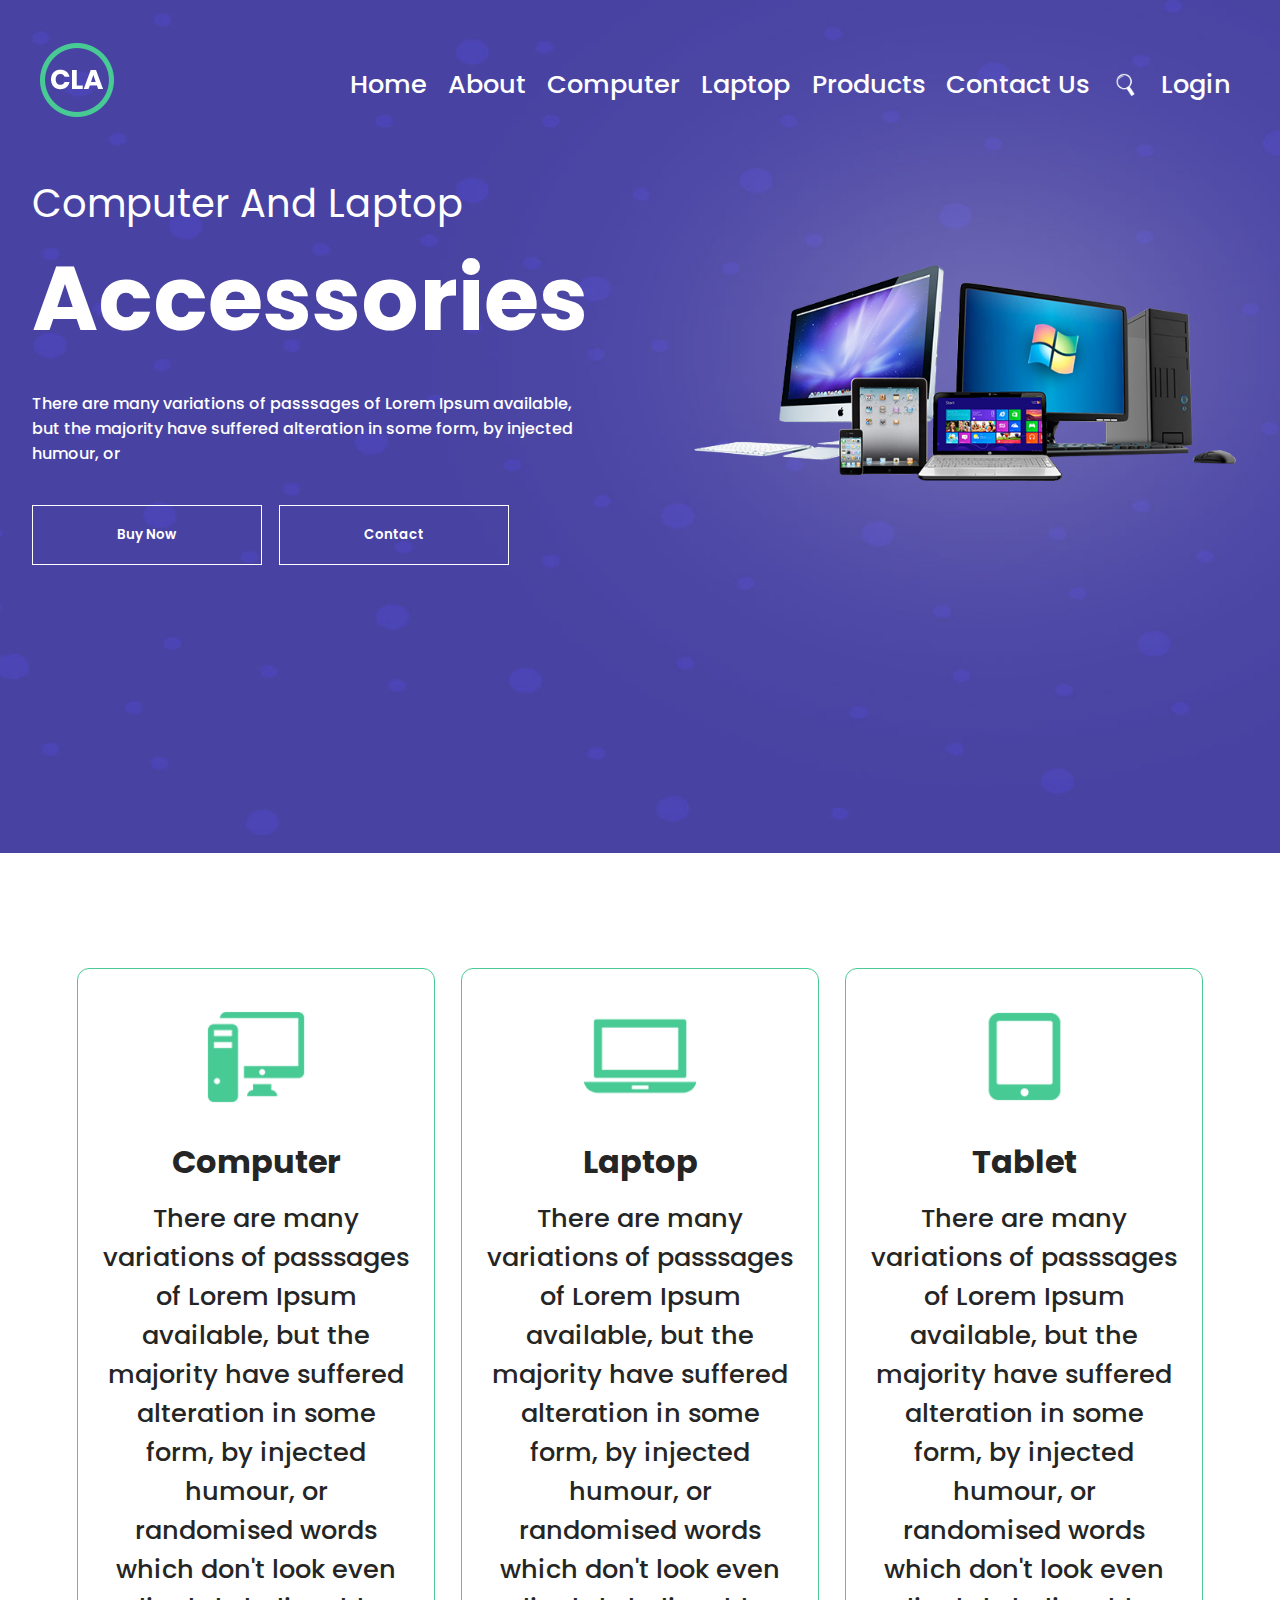
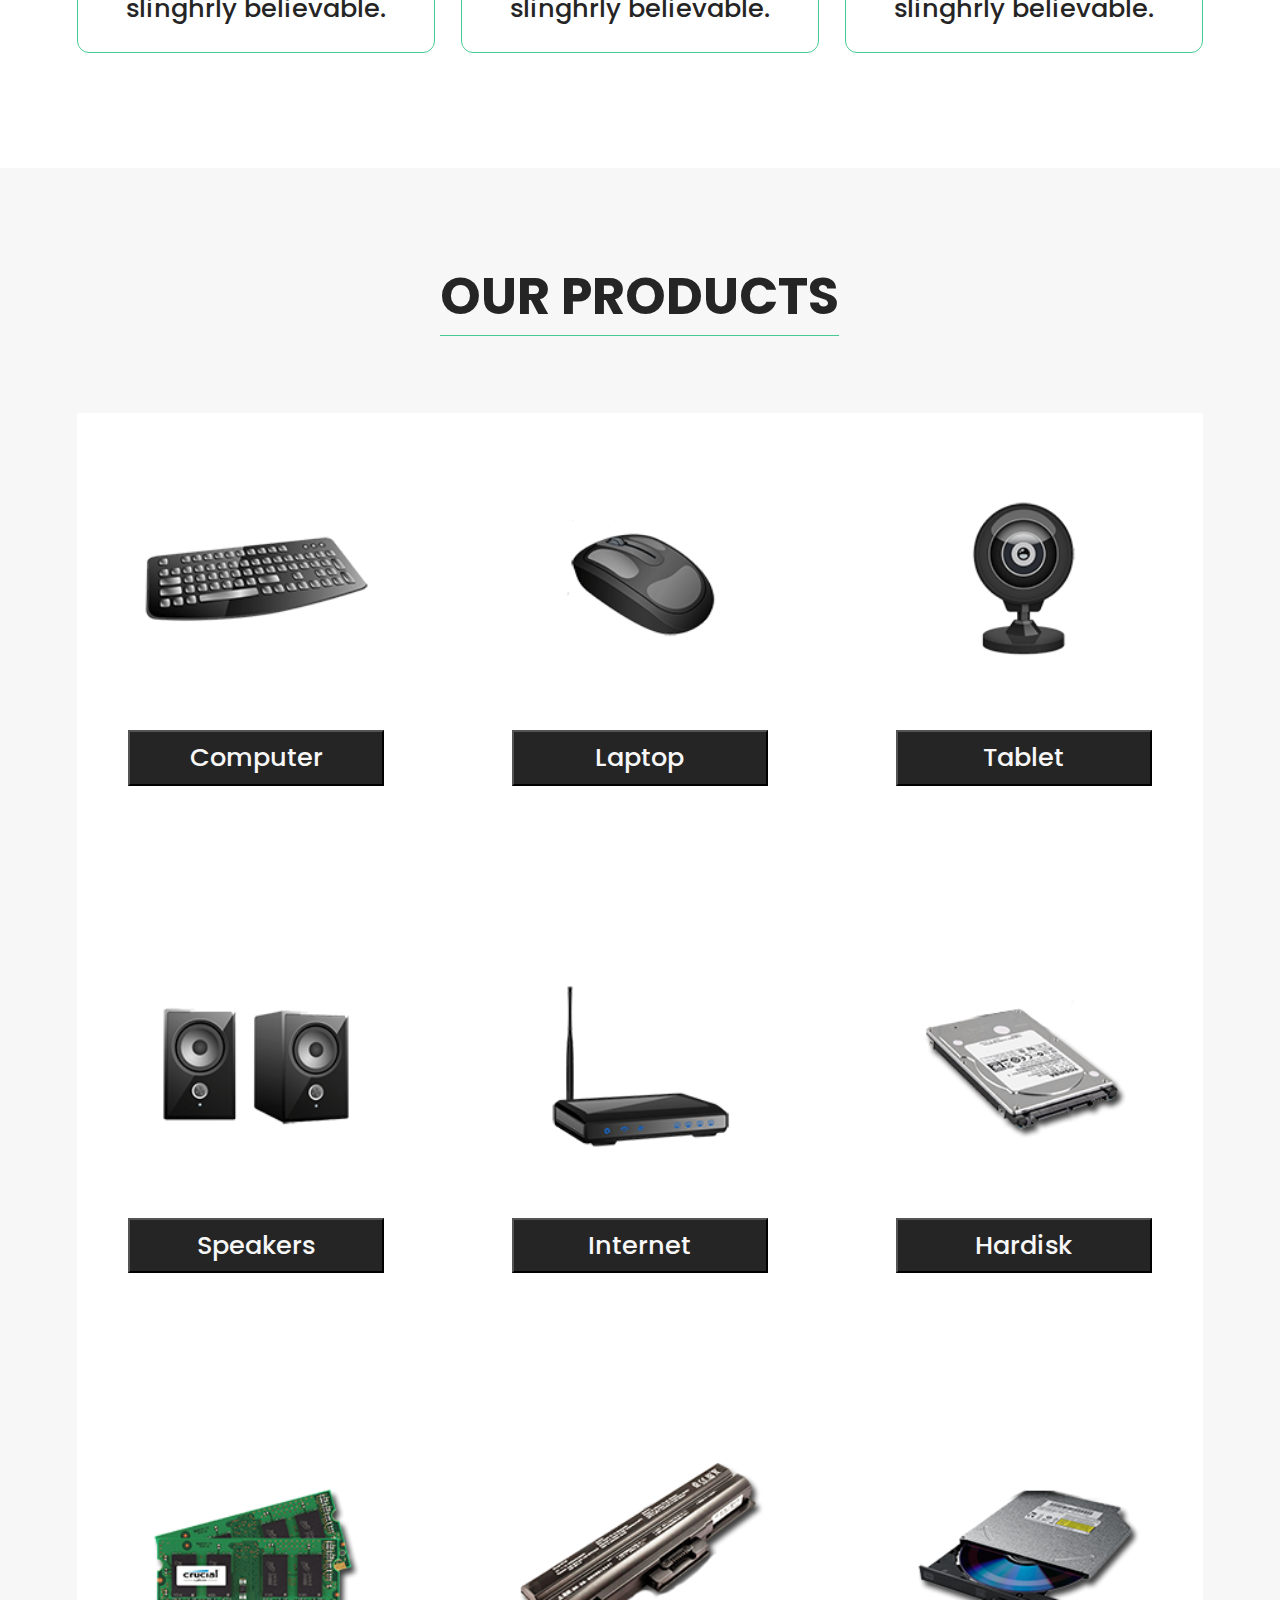
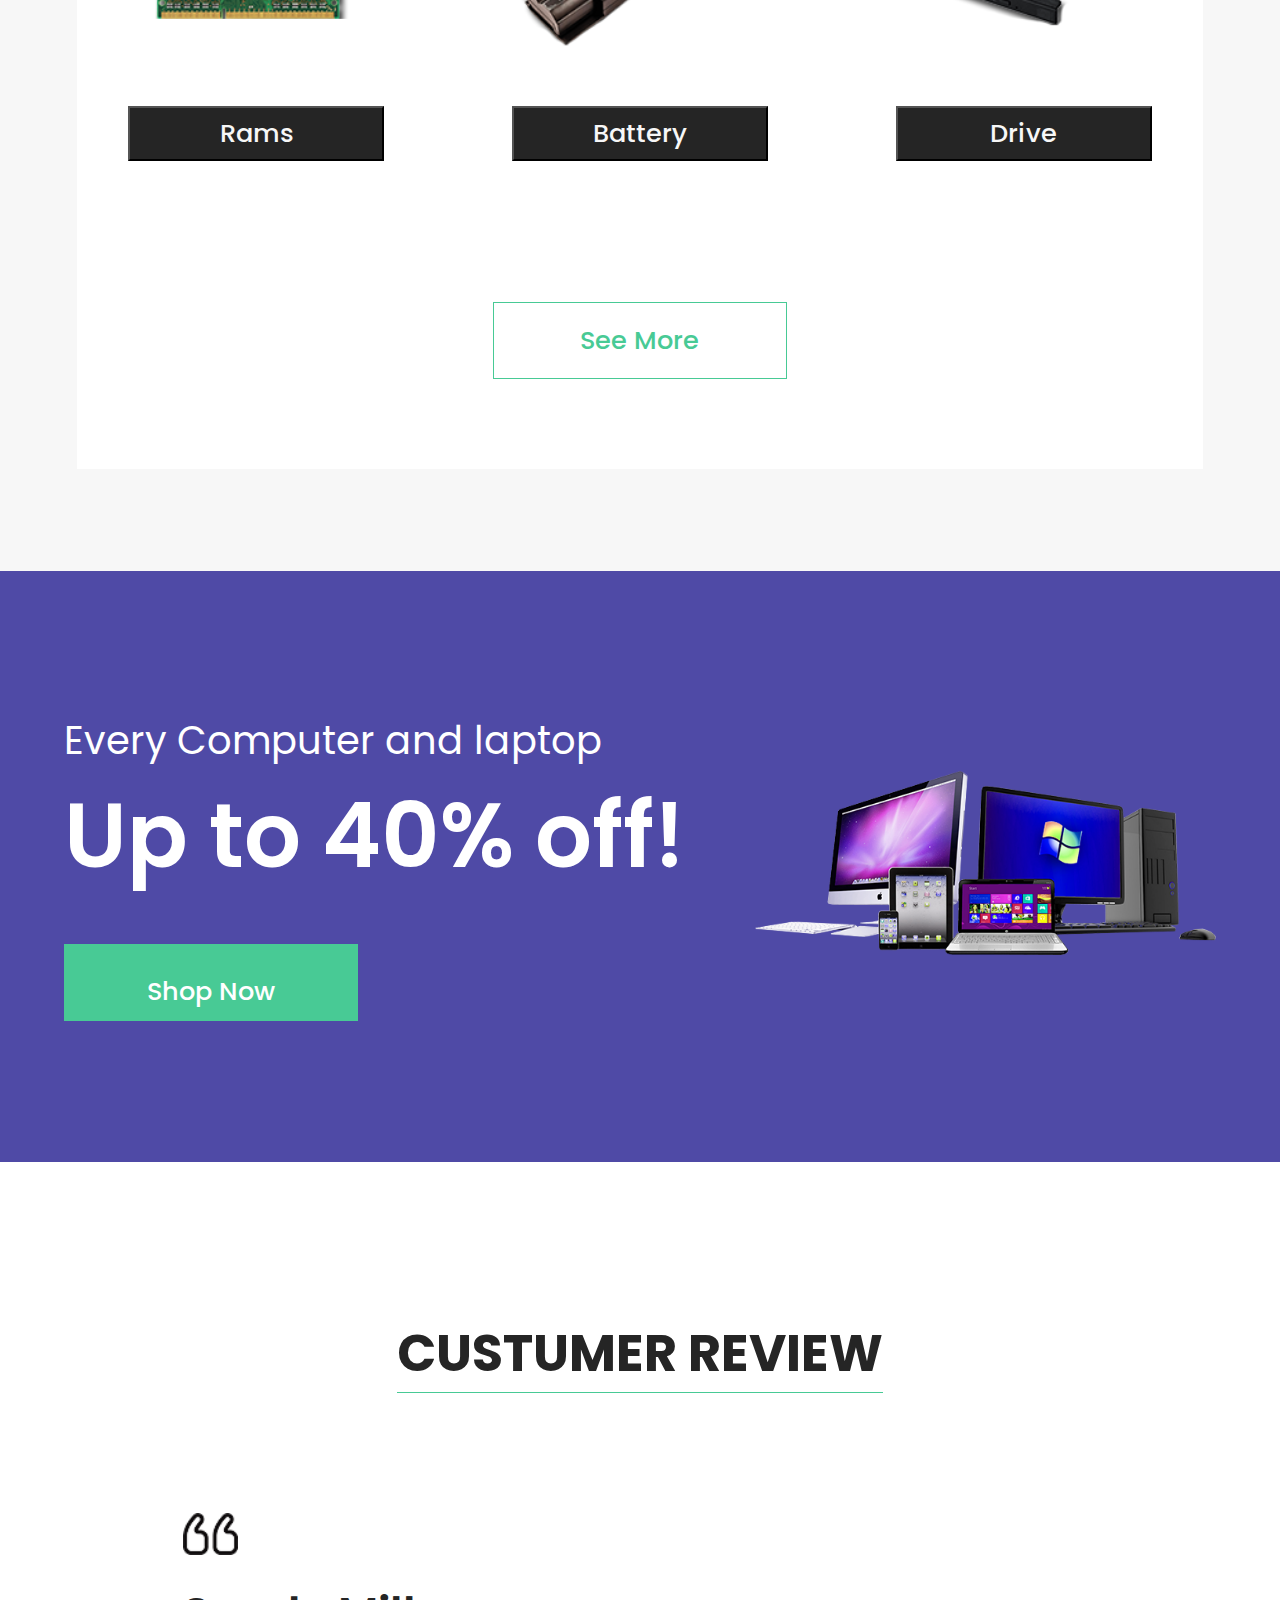
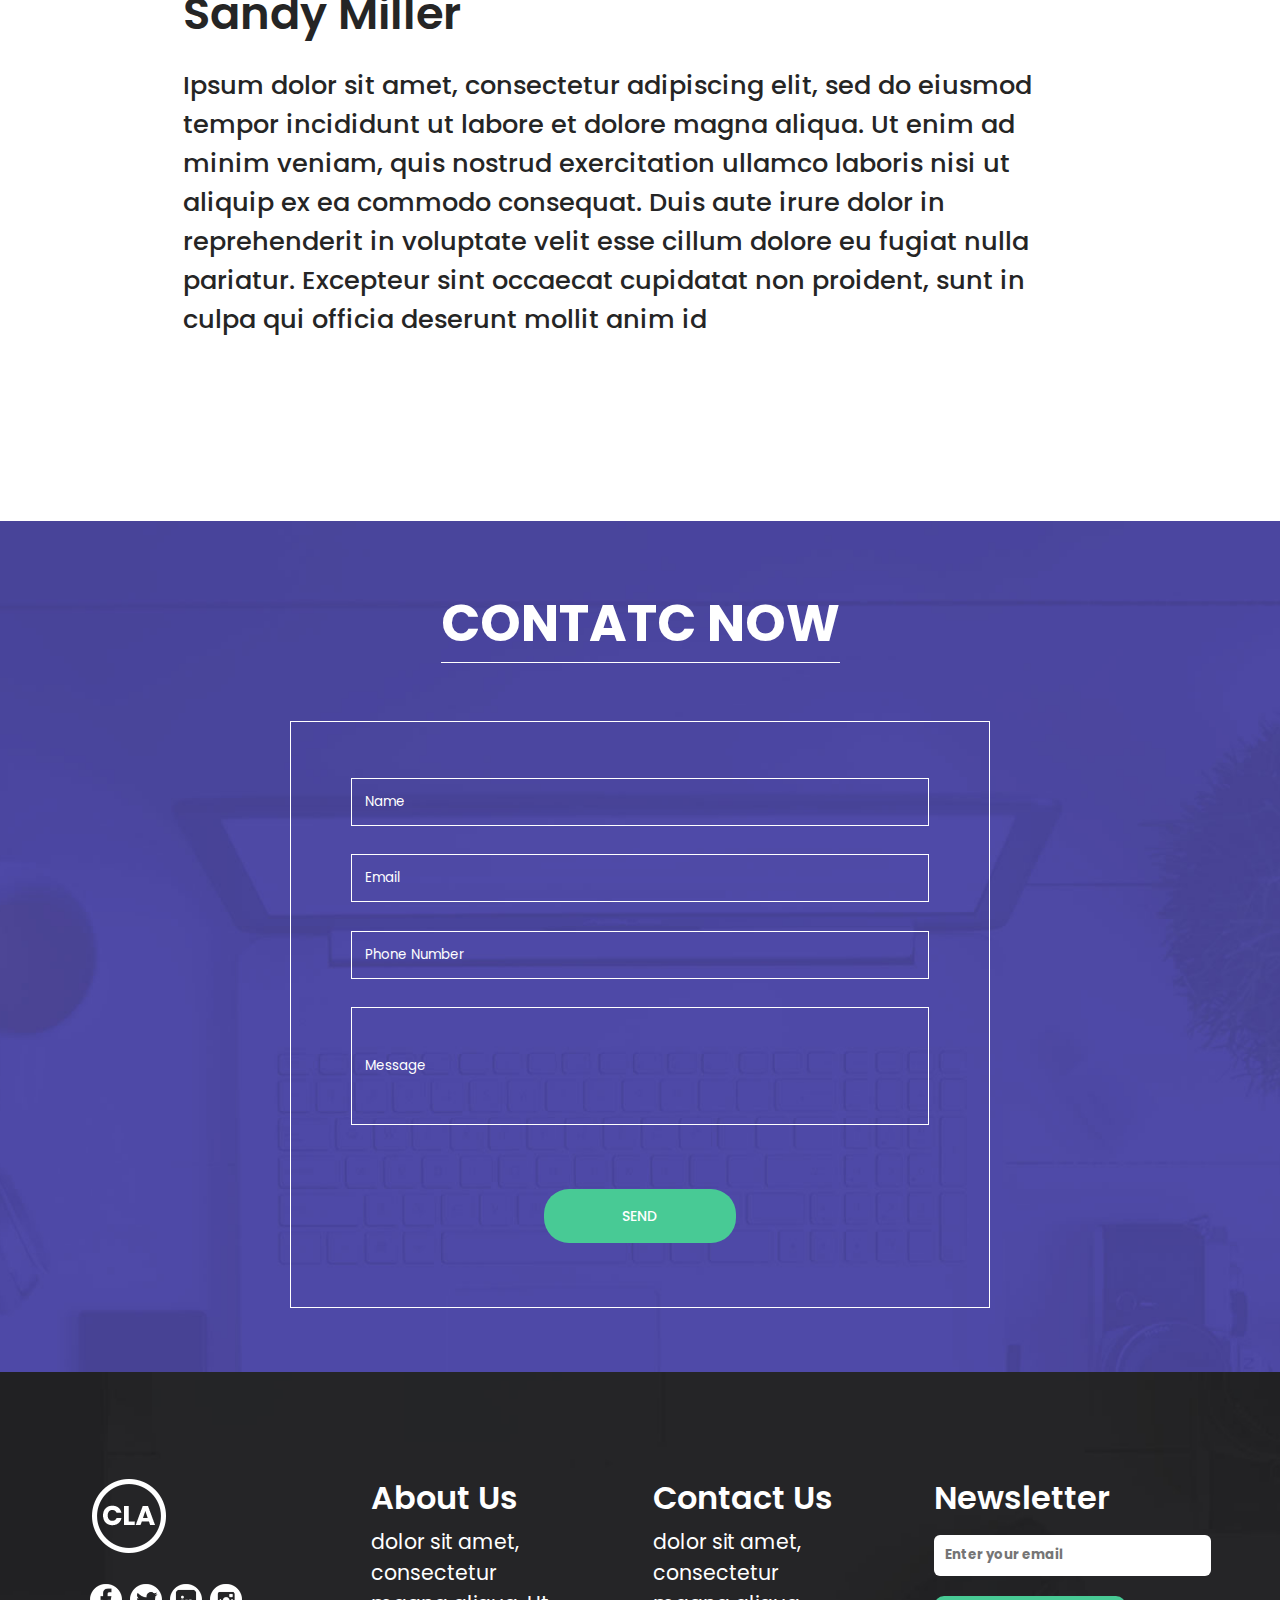
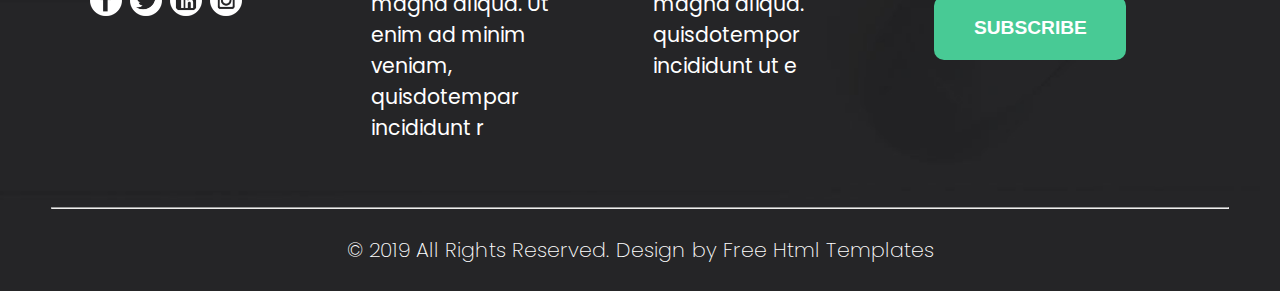
<file: index.html>
<!DOCTYPE html>
<html lang="pt-br">

<head>
    <meta charset="UTF-8">
    <meta name="viewport" content="width=device-width, initial-scale=1.0">
    <link rel="stylesheet" href="assets/css/landing-page-cla.css">
    <title>Cla | Electronics Store</title>
</head>

<body>
    <header class="cabecalho">

        <nav class="menu">
            <div class="img-logo">
                <a id="home" href="#home"><img src="assets/css/imgs/logo.png" alt="logo-cla"></a>
            </div>

            <div class="lista">
                <ul>
                    <li><a href="#home">Home</a></li>
                </ul>
                <ul>
                    <li><a href="#about">About</a></li>
                </ul>
                <ul>
                    <li><a href="#computer">Computer</a></li>
                </ul>
                <ul>
                    <li><a href="#laptop">Laptop</a></li>
                </ul>
                <ul>
                    <li><a href="#products">Products</a></li>
                </ul>
                <ul>
                    <li><a href="#contato">Contact Us</a></li>
                </ul>
                <ul>
                    <li><a href=""><img src="assets/css/imgs/lupa.png" width="30px" alt="lupa pesquisa"></a></li>
                </ul>
                <ul>
                    <li><a href="">Login</a></li>
                </ul>
            </div>
            <div class="imagemMenu">
                <a href=""><img src="assets/css/imgs/menu_icon.png" alt="menu-icon"></img></a>
            </div>
        </nav>

        <div class="contInformacoes">

            <div class="informacoes">

                <h3>Computer And Laptop</h3>
                <h1>Accessories</h1>
                <p>There are many variations of passsages of Lorem Ipsum available, but the majority have suffered
                    alteration in some form, by injected humour, or</p>
                <button type="submit"><a href="#products">Buy Now</a></button>
                <button type="submit"><a href="#contato">Contact</a></button>
            </div>

            <div class="imagemPct">
                <img src="assets/css/imgs/pct.png" alt="imagem pct">
            </div>
        </div>
    </header>

    <section class="corpo">
        <div class="containerCards">

            <div class="cardComputer">
                <img id="computer" src="assets/css/imgs/thr.png" alt="thr-computador">
                <h3>Computer</h3>
                <p>There are many variations of passsages of Lorem Ipsum available, but the majority have suffered
                    alteration in some form, by injected humour, or randomised words which don't look even slinghrly
                    believable.</p>

            </div>
            <div class="cardLaptop">
                <img id="laptop" src="assets/css/imgs/thr1.png" alt="thr-computador">
                <h3>Laptop</h3>
                <p>There are many variations of passsages of Lorem Ipsum available, but the majority have suffered
                    alteration in some form, by injected humour, or randomised words which don't look even slinghrly
                    believable.</p>

            </div>
            <div class="cardTablet">
                <img src="assets/css/imgs/thr2.png" alt="thr-computador">
                <h3>Tablet</h3>
                <p>There are many variations of passsages of Lorem Ipsum available, but the majority have suffered
                    alteration in some form, by injected humour, or randomised words which don't look even slinghrly
                    believable.</p>
            </div>
        </div>

        <div class="containerProducts">
            <h1 id="products">OUR PRODUCTS</h1>

            <div class="products">

                <div class="coluna1">
                    <div class="foto foto1">
                        <img src="assets/css/imgs/product1.png" alt="product1">
                        <button type="submit">Computer</button>
                    </div>

                    <div class="foto foto2">
                        <img src="assets/css/imgs/product2.png" alt="product2">
                        <button type="submit">Laptop</button>
                    </div>

                    <div class="foto foto3">
                        <img src="assets/css/imgs/product3.png" alt="product3">
                        <button type="submit">Tablet</button>
                    </div>
                </div>

                <div class="coluna2">
                    <div class="foto foto4">
                        <img src="assets/css/imgs/product4.png" alt="product4">
                        <button type="submit">Speakers</button>
                    </div>

                    <div class="foto foto5">
                        <img src="assets/css/imgs/product5.png" alt="product5">
                        <button type="submit">Internet</button>
                    </div>

                    <div class="foto foto6">
                        <img src="assets/css/imgs/product6.png" alt="product6">
                        <button type="submit">Hardisk</button>
                    </div>
                </div>

                <div class="coluna3">
                    <div class="foto foto7">
                        <img src="assets/css/imgs/product7.png" alt="product7">
                        <button type="submit">Rams</button>
                    </div>

                    <div class="foto foto8">
                        <img src="assets/css/imgs/product8.png" alt="product8">
                        <button type="submit">Battery</button>
                    </div>

                    <div class="foto foto9">
                        <img src="assets/css/imgs/product9.png" alt="product9">
                        <button type="submit">Drive</button>
                    </div>
                </div>

                <div class="btnSeeMore">
                    <button type="submit">See More</button>
                </div>
            </div>

        </div>

        <div class="divPromocao">
            <div class="txtPromo">
                <h3>Every Computer and laptop</h3>
                <h1>Up to 40% off!</h1>
                <button type="submit">Shop Now</button>
            </div>

            <div class="imgPromo">
                <img src="assets/css/imgs/pc.png" alt="pc">
            </div>
        </div>

        <div class="divCustumer">
            <h1>CUSTUMER REVIEW</h1>

            <div class="userReview">
                <img src="assets/css/imgs/cos.png" alt="aspa">
                <h2>Sandy Miller</h2>
                <p>Ipsum dolor sit amet, consectetur adipiscing elit, sed do eiusmod tempor incididunt ut labore et
                    dolore magna aliqua. Ut enim ad minim veniam, quis nostrud exercitation ullamco laboris nisi ut
                    aliquip ex ea commodo consequat. Duis aute irure dolor in reprehenderit in voluptate velit esse
                    cillum dolore eu fugiat nulla pariatur. Excepteur sint occaecat cupidatat non proident, sunt in
                    culpa qui officia deserunt mollit anim id</p>
            </div>
        </div>

        <div class="divContact">
            <div class="contactH">
                <h1 id="contato">CONTATC NOW</h1>
            </div>
            <div class="contactPanel">
                <form action="" method="post">
                    <input type="text" name="campoName" id="campoNome" placeholder="Name">
                </form>

                <form action="" method="post">
                    <input type="email" name="campoEmail" id="campoEmail" placeholder="Email">
                </form>

                <form action="" method="post">
                    <input type="tel" name="campoNumero" id="campoNumero" placeholder="Phone Number">
                </form>

                <form action="" method="post">
                    <input type="text" name="campoMessagem" id="campoMessagem" placeholder="Message" class="message">
                </form>

                <div class="btnSend">
                    <button type="submit">SEND</button>
                </div>
            </div>
        </div>

    </section>

    <footer class="rodape">
        <div class="pai">
            <div class="icons">

                <div class="logo1">
                    <a href="#home"><img src="assets/css/imgs/logo1.png" alt="logocla"></a>
                </div>

                <div class="imgIcones">
                    <a href=""><img src="assets/css/imgs/facebook-logo.png" alt="iconefacebook" width="32"></a>
                    <a href=""><img src="assets/css/imgs/twitter-logo.png" alt="iconetwitter" width="32"></a>
                    <a href=""><img src="assets/css/imgs/linkedin-logo.png" alt="iconelinkedin" width="32"></a>
                    <a href=""><img src="assets/css/imgs/instagram-logo.png" alt="iconeinstagram" width="32"></a>
                </div>
            </div>

            <div class="sobrenos">
                <h1 id="about">About Us</h1>
                <p>dolor sit amet, consectetur magna aliqua. Ut enim ad minim veniam, quisdotempar incididunt r</p>
            </div>

            <div class="contato">
                <h1>Contact Us</h1>
                <p>dolor sit amet, consectetur magna aliqua. quisdotempor incididunt ut e</p>
            </div>

            <div class="Newsletter">
                <h1>Newsletter</h1>
                <form action="" method="post">
                    <input type="email" name="campoNewsletter" id="campoNewsletter" placeholder="Enter your email">
                </form>
                <button type="submit">SUBSCRIBE</button>
            </div>

        </div>

        <div class="direitos">
            <hr>
            <br>
            <p>© 2019 All Rights Reserved. Design by Free Html Templates</p>
        </div>
    </footer>

</body>

</html>
</file>
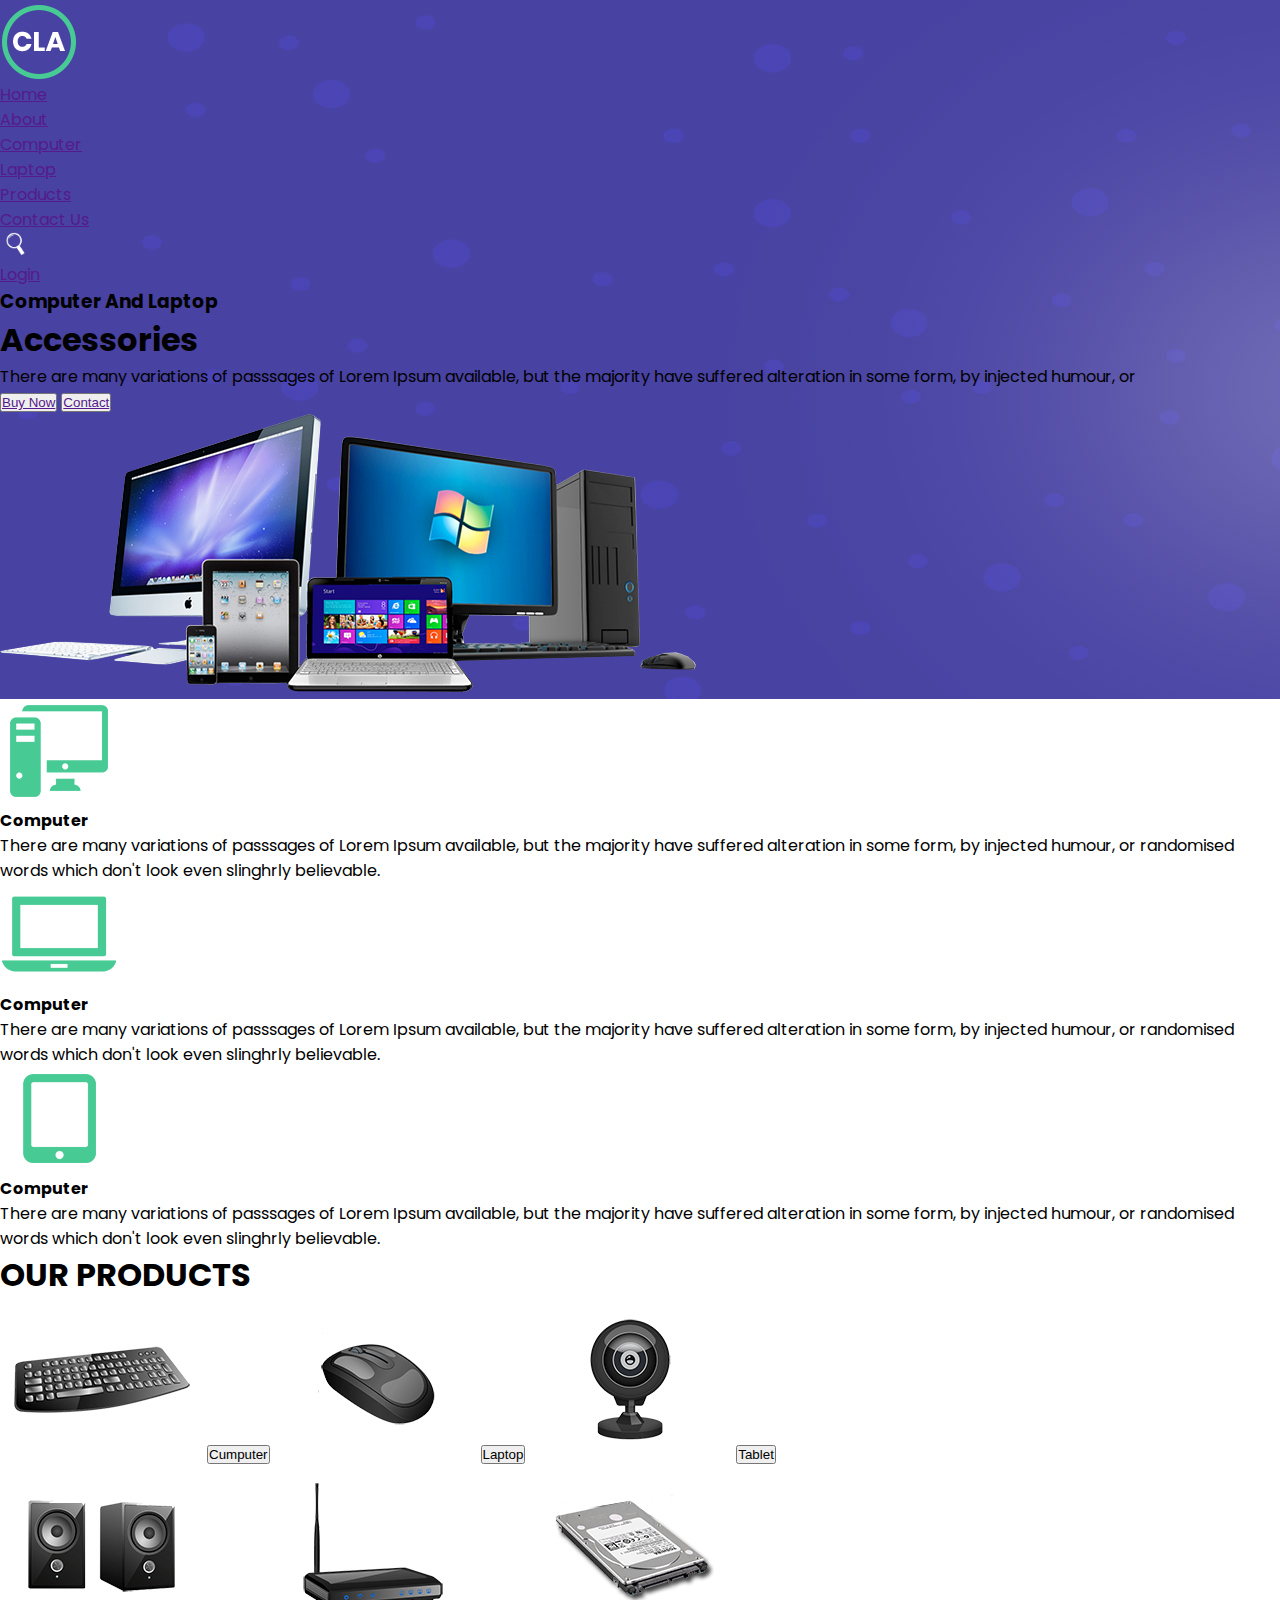
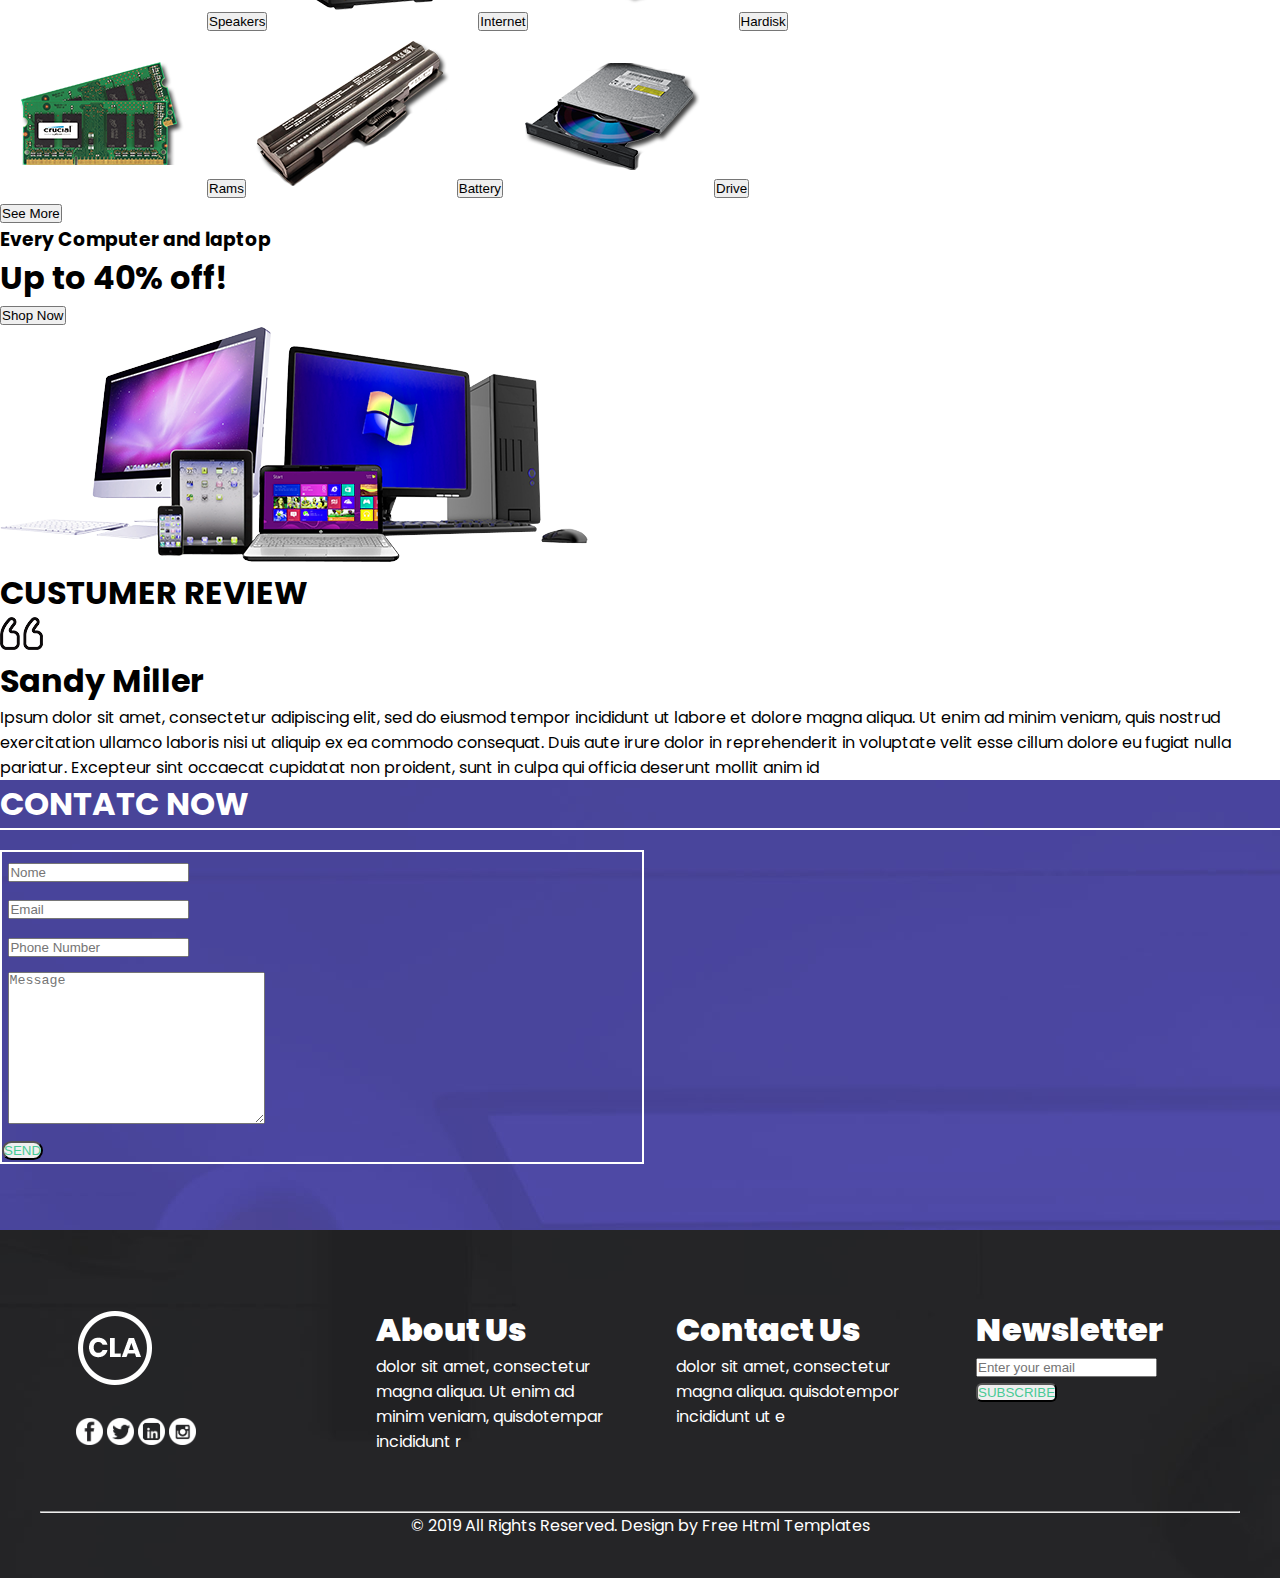
<file: landing-page-cla.html>
<!DOCTYPE html>
<html lang="pt-br">

<head>
    <meta charset="UTF-8">
    <meta name="viewport" content="width=device-width, initial-scale=1.0">
    <link rel="stylesheet" href="assets/landing-page-cla.css">
    <title>Cla | Electronics Store</title>
</head>

<body>
    <header class="cabecalho">

        <nav class="menu">
            <div class="img-logo">
                <img src="assets/imgs/logo.png" alt="logo-cla">
            </div>

            <div class="lista">
                <ul>
                    <li><a href="">Home</a></li>
                </ul>
                <ul>
                    <li><a href="">About</a></li>
                </ul>
                <ul>
                    <li><a href="">Computer</a></li>
                </ul>
                <ul>
                    <li><a href="">Laptop</a></li>
                </ul>
                <ul>
                    <li><a href="">Products</a></li>
                </ul>
                <ul>
                    <li><a href="">Contact Us</a></li>
                </ul>
                <ul>
                    <li><a href=""><img src="assets/imgs/lupa.png" width="30px" alt="lupa pesquisa"></a></li>
                </ul>
                <ul>
                    <li><a href="">Login</a></li>
                </ul>
            </div>

            <div class="informacoes">
                <h3>Computer And Laptop</h3>
                <h1>Accessories</h1>
                <p>There are many variations of passsages of Lorem Ipsum available, but the majority have suffered
                    alteration in some form, by injected humour, or</p>
                <button type="submit"><a href="">Buy Now</a></button>
                <button type="submit"><a href="">Contact</a></button>
            </div>

            <div class="imagemPct">
                <img src="assets/imgs/pct.png" alt="imagem pct">
            </div>
        </nav>
    </header>

    <section class="corpo">
        <div class="containerCards">
            <div class="computer">
                <img src="assets/imgs/thr.png" alt="thr-computador">
                <p><strong>Computer</strong></p>
                <p>There are many variations of passsages of Lorem Ipsum available, but the majority have suffered
                    alteration in some form, by injected humour, or randomised words which don't look even slinghrly
                    believable.</p>

            </div>
            <div class="laptop">
                <img src="assets/imgs/thr1.png" alt="thr-computador">
                <p><strong>Computer</strong></p>
                <p>There are many variations of passsages of Lorem Ipsum available, but the majority have suffered
                    alteration in some form, by injected humour, or randomised words which don't look even slinghrly
                    believable.</p>

            </div>
            <div class="tablet">
                <img src="assets/imgs/thr2.png" alt="thr-computador">
                <p><strong>Computer</strong></p>
                <p>There are many variations of passsages of Lorem Ipsum available, but the majority have suffered
                    alteration in some form, by injected humour, or randomised words which don't look even slinghrly
                    believable.</p>
            </div>
        </div>

        <div class="containerProducts">
            <h1>OUR PRODUCTS</h1>
            <div class="products">
                <div class="coluna1">
                    <img src="assets/imgs/product1.png" alt="product1">
                    <button type="submit">Cumputer</button>

                    <img src="assets/imgs/product2.png" alt="product2">
                    <button type="submit">Laptop</button>

                    <img src="assets/imgs/product3.png" alt="product3">
                    <button type="submit">Tablet</button>
                </div>

                <div class="coluna2">
                    <img src="assets/imgs/product4.png" alt="product4">
                    <button type="submit">Speakers</button>

                    <img src="assets/imgs/product5.png" alt="product5">
                    <button type="submit">Internet</button>

                    <img src="assets/imgs/product6.png" alt="product6">
                    <button type="submit">Hardisk</button>
                </div>

                <div class="coluna3">
                    <img src="assets/imgs/product7.png" alt="product7">
                    <button type="submit">Rams</button>

                    <img src="assets/imgs/product8.png" alt="product8">
                    <button type="submit">Battery</button>

                    <img src="assets/imgs/product9.png" alt="product9">
                    <button type="submit">Drive</button>
                </div>

            </div>

            <button type="submit">See More</button>

        </div>

        <div class="divPromocao">
            <div class="txtPromo">
                <h3>Every Computer and laptop</h3>
                <h1>Up to 40% off!</h1>
                <button type="submit">Shop Now</button>
            </div>

            <div class="imgPromo">
                <img src="assets/imgs/pc.png" alt="pc">
            </div>
        </div>

        <div class="divCustumer">
            <h1>CUSTUMER REVIEW</h1>

            <div class="userReview">
                <img src="assets/imgs/cos.png" alt="aspa">
                <h1>Sandy Miller</h1>
                <p>Ipsum dolor sit amet, consectetur adipiscing elit, sed do eiusmod tempor incididunt ut labore et
                    dolore magna aliqua. Ut enim ad minim veniam, quis nostrud exercitation ullamco laboris nisi ut
                    aliquip ex ea commodo consequat. Duis aute irure dolor in reprehenderit in voluptate velit esse
                    cillum dolore eu fugiat nulla pariatur. Excepteur sint occaecat cupidatat non proident, sunt in
                    culpa qui officia deserunt mollit anim id</p>
            </div>
        </div>

        <div class="divContact">
            <h1>CONTATC NOW</h1>
            <div class="contactPanel">
                <form action="" method="post">
                    <input type="text" name="campoName" id="campoNome" placeholder="Nome">
                </form>

                <form action="" method="post">
                    <input type="email" name="campoEmail" id="campoEmail" placeholder="Email">
                </form>

                <form action="" method="post">
                    <input type="tel" name="campoNumero" id="campoNumero" placeholder="Phone Number">
                </form>

                <form action="" method="post">
                    <textarea name="campoMessagem" id="campoMessagem" cols="30" rows="10"
                        placeholder="Message"></textarea>
                </form>

                <button type="submit">SEND</button>

            </div>
        </div>

    </section>

    <footer class="rodape">
        <div class="pai">
            <div class="icons">

                <div class="logo1">
                    <img src="assets/imgs/logo1.png" alt="logocla">
                </div>

                <div class="imgIcones">
                    <img src="assets/imgs/facebook-logo.png" alt="iconefacebook" width="27">
                    <img src="assets/imgs/twitter-logo.png" alt="iconetwitter" width="27">
                    <img src="assets/imgs/linkedin-logo.png" alt="iconelinkedin" width="27">
                    <img src="assets/imgs/instagram-logo.png" alt="iconeinstagram" width="27">
                </div>
            </div>

            <div class="sobrenos">
                <h1><strong>About Us</strong></h1>
                <p>dolor sit amet, consectetur magna aliqua. Ut enim ad minim veniam, quisdotempar incididunt r</p>
            </div>

            <div class="contato">
                <h1><strong>Contact Us</strong></h1>
                <p>dolor sit amet, consectetur magna aliqua. quisdotempor incididunt ut e</p>
            </div>

            <div class="Newsletter">
                <h1><strong>Newsletter</strong></h1>
                <form action="" method="post">
                    <label for="campoEmail"></label>
                    <input type="email" name="campoEmail" id="campoEmail" placeholder="Enter your email">
                </form>
                <button type="submit">SUBSCRIBE</button>
            </div>

        </div>

        <div class="direitos">
            <hr>
            <p>© 2019 All Rights Reserved. Design by Free Html Templates</p>
        </div>
    </footer>

</body>

</html>
</file>
<file: assets/css/landing-page-cla.css>
@import url('https://fonts.googleapis.com/css2?family=Poppins:ital,wght@0,100;0,200;0,300;0,400;0,500;0,600;0,700;0,800;0,900;1,100;1,200;1,300;1,400;1,500;1,600;1,700;1,800;1,900&display=swap');

* {
    margin: 0;
    padding: 0;
}

body {
    width: 100%;
    font-family: "Poppins", sans-serif;
    color: #ffffff;

}

a:active{
    color: #48ca95;
}


/* Cabeçalho */

.cabecalho {
    background-image: url("./imgs/banner.jpg");
    background-position: center;
    background-size: cover;
    background-repeat: no-repeat;
    padding: 1vw 1vw 20vw 1vw;
}

.menu {
    width: 96%;
    padding: 2%;
}

.menu,
ul,
li a {
    color: #ffffff;
    display: flex;
    justify-content: space-between;
    list-style: none;
    align-items: center;
    text-decoration: none;
    font-weight: 500;
    font-size: 2vw;
}

.img-logo {
    width: 15%;
}

.lista {
    display: flex;
    justify-content: space-around;
    width: 75%;
    text-align: center;
}

.imagemMenu {
    display: none;
}

.contInformacoes {
    display: flex;
    justify-content: space-between;
    align-items: center;
    width: 96%;
    padding: 1.5%;
}

.informacoes,
.imagemPct {
    width: 45%;
}


.imagemPct img {
    width: 100%;
}

.informacoes h3 {
    font-weight: normal;
    font-size: 3vw;

}

.informacoes h1 {
    font-size: 7vw;
}

.informacoes p {
    font-size: 1em;
    font-weight: 500;
    padding: 2vw 0 2vw 0;
}

.informacoes button {
    font-family: "Poppins", sans-serif;
    color: #ffffff;
    background-color: rgba(0, 0, 0, 0);
    border: solid #ffffff 1px;
    padding: 1.5vw;
    margin: 1vw 1vw 1vw 0vw;
    width: 18vw;
    font-weight: 550;
}

.informacoes button a {
    text-decoration: none;
    color: #ffffff;
}

/* Corpo */

.containerCards {
    display: flex;
    justify-content: space-between;
    align-items: center;
    padding: 8vw 5vw 8vw 5vw;
    color: #252525;
    font-weight: 500;
}

.cardComputer,
.cardLaptop,
.cardTablet {
    border: #48ca95 solid 1px;
    border-radius: 12px;
    padding: 1%;
    margin: 1vw;
    text-align: center;
}

.cardComputer h3,
.cardLaptop h3,
.cardTablet h3 {
    padding: 2vw 1vw 0vw 1vw;
    font-size: 2.5vw;
}

.cardComputer p,
.cardLaptop p,
.cardTablet p {
    padding: 1vw;
    font-size: 2vw;

}

.cardComputer img,
.cardLaptop img,
.cardTablet img {
    padding: 2vw 1vw 0vw 1vw;
    width: 9vw;
}

.containerProducts {
    background-color: #f7f7f7;
    color: #252525;
    text-align: center;
    width: 94%;
    padding: 3%;
    padding-bottom: 8%;
    display: flex;
    align-items: center;
    justify-content: space-between;
    flex-direction: column;
}

.containerProducts h1 {
    text-align: center;
    border-bottom: #48ca95 solid 1px;
    font-size: 4vw;
    margin-bottom: 6vw;
    padding-top: 4vw;
}

.products {
    background-color: #ffffff;
    display: flex;
    justify-content: space-between;
    align-items: center;
    flex-direction: column;
    width: 88vw;
}

.coluna1,
.coluna2,
.coluna3 {
    display: flex;
    justify-content: space-between;
    align-items: center;
    flex-direction: row;
}

.foto button {
    font-family: "Poppins", sans-serif;
    display: flex;
    align-items: center;
    justify-content: center;
    background-color: #252525;
    color: #f7f7f7;
    font-weight: 500;
    width: 20vw;
    text-align: center;
    padding: 2.5%;
    margin: 20%;
    font-size: 2vw;
}

.foto {
    display: flex;
    flex-direction: column;
    justify-content: space-between;
    align-items: center;
    padding: 3vw;
    margin: 2vw;
}

.foto img {
    width: 20vw;
}

.btnSeeMore button {
    font-family: "Poppins", sans-serif;
    background-color: rgba(0, 0, 0, 0);
    color: #48ca95;
    border: #48ca95 solid 1px;
    font-weight: 500;
    font-size: 2vw;
    width: 23vw;
    height: 6vw;
    padding: 4%;
    margin: 2vw 3vw 7vw 3vw;
}

.divPromocao{
    background-color: #4F4AA6;
    display: flex;
    justify-content: space-between;
    align-items: center;
    padding: 11vw 5vw 11vw 5vw;

}

.txtPromo{
    width: 60%;
}

.txtPromo h3{
    font-weight: 400;
    font-size: 3vw;
}

.txtPromo h1{
    font-weight: 600;
    font-size: 7vw;
    padding-bottom: 6%;                                                                                                                                                                                                                                                                                             
}

.imgPromo{
    width: 40%;
}

.imgPromo img{
  width: 100%;
}

.txtPromo button{
    font-family: "Poppins", sans-serif;
    background-color: #48ca95;
    color: #ffffff;
    border: none;
    font-weight: 500;
    font-size: 2vw;
    width: 23vw;
    height: 6vw;
    padding: 4%;
    text-align: center;
}

.divCustumer{
    display: flex;
    justify-content: space-between;
    align-items: center;
    flex-direction: column;
    padding: 8%;
    color: #252525;
}

.divCustumer h1{
    text-align: center;
    border-bottom: #48ca95 solid 1px;
    font-size: 4vw;
    margin-bottom: 6vw;
    padding-top: 4vw;
}

.userReview{
    padding: 4%;
    width: 85%;
}

.userReview img{
    width: 6%;
}

.userReview h2 {
    padding: 2% 0 2% 0;
    font-size: 3.5vw;
    font-weight: 600;
}

.userReview p{
    padding-bottom: 4%;
    font-size: 2vw;
    font-weight: 500;
}

.divContact {
    background-image: url("./imgs/contact_g.jpg");
    background-position: center;
    background-size: cover;
    background-repeat: no-repeat;
    display: flex;
    justify-content: center;
    align-items: center;
    flex-direction: column;
    padding: 5vw;
}

.contactH h1 {
    text-align: center;
    border-bottom: #ffffff solid 1px;
    font-size: 4vw;
    margin-bottom: 3vw;

}

.contactPanel {
    display: flex;
    justify-content: center;
    align-items: center;
    flex-direction: column;
    width: 40vw;
    padding: 3vh 7vw 5vw 7vw;
    border: #ffffff solid 1px;
    margin-top: 20px;
    width: 45%;
}

.contactPanel input {
    color: #ffffff;
    font-family: "Poppins", sans-serif;
    border: #ffffff solid 1px;
    background-color: rgba(0, 0, 0, 0);
    margin-top: 5%;
    width: 43vw;
    padding: 1vw;
}

.contactPanel .message {
    height: 10vh;
}

.contactPanel button {
    text-align: center;
    display: flex;
    justify-content: center;
    align-items: center;
    color: #ffffff;
    background-color: #48ca95;
    border-radius: 25px;
    border: none;
    width: 15vw;
    height: 6vh;
    font-family: "Poppins", sans-serif;
    font-size: 14px;
    font-weight: 500;
    margin-top: 5vw;
}

#campoNome::placeholder,
#campoEmail::placeholder,
#campoNumero::placeholder,
#campoMessagem::placeholder {
    color: #ffffff;
}


/* Rodapé */

.rodape {
    background-image: url("./imgs/footer.jpg");
    background-position: center;
    background-size: cover;
    background-repeat: no-repeat;
    padding: 8vw 4vw 2vw 4vw;
}

.icons .logo1,
.imgIcones img {
    margin-bottom: 10%;
    margin-right: 2%;
}

.icons,
.sobrenos,
.contato,
.Newsletter {
    width: 30%;
    padding: 0vw 3vw 0vw 3vw;
}

.rodape h1{
    font-size: 2.5vw;
    margin-bottom: 2%;
    font-weight: 550;
}

.rodape p{
    font-size: 1.6vw;
}

.Newsletter input {
    font-family: "Poppins", sans-serif;
    font-weight: 650;
    padding: 4%;
    width: 20vw;
    margin-top: 3%;
    margin-bottom: 8%;
    border-radius: 6px;
    border: none;
}

.Newsletter button {
    background-color: #48ca95;
    color: #ffffff;
    border-radius: 10px;
    padding: 4%;
    width: 15vw;
    height: 5vw;
    font-size: 1.5vw;
    text-align: center;
    display: flex;
    align-items: center;
    justify-content: center;
    font-weight: 600;
    border: none;
}

.pai {
    display: flex;
    margin-bottom: 5vw;
}

.direitos {
    text-align: center;
    font-weight: 200;
    
}

/*port Mobile*/

@media (width < 700px ) {
    /* Cabecalho */ 

    .menu {
        padding-top: 5%;
    }

    .lista a {
        display: none;
    }

    .img-logo{
        margin-left: 2%;
    }

    .imagemMenu {
        display: block;
        margin-right: 5%;
    }

    .informacoes,
    .imagemPct {
        width: 100%;
    }

    .informacoes{
        margin-left: 2%;
    }

    .informacoes h3 {
        padding: 8vw 0vw 2vw 0vw ;
        font-size: 6vw;
    }

    .informacoes h1{
        font-size: 12vw;
    }

    .informacoes p {
        padding: 0vw 0vw 10vw 0vw;
        font-size: 4vw;
    }
    
    .imagemPct img {
        width: 100%;
    }

    .imagemPct {
        padding-top: 5vw;
    }

    .contInformacoes {
        display: block;
    }

    .informacoes button {
        border: solid #ffffff 2px;
        padding: 2vw;
        width: 30vw;
        font-size: 4vw;
    }

    /* Corpo */

    .containerCards {
        display: block;
    }

    .containerCards img{
        width: 14vh;
    }

    .containerCards h3{
        font-size: 3vh;
        padding: 2vh 0vw 2vw 0vw;
    }

    .containerCards p {
        width: 95%;
        font-size: 2.5vh;
    }

    .cardComputer,
    .cardLaptop,
    .cardTablet {
        padding: 5%;
        margin-bottom: 3vw;
    }

    .containerProducts{
        padding-bottom: 9vh;
    }

    .containerProducts h1{
        font-size: 7vw;
    }

    .products img {
        width: 100%;
    }

    .products button {
        width: 100%;
        font-size: 2vh;
    }

    .coluna1,
    .coluna2,
    .coluna3 {
        display: block;
    }

    .btnSeeMore {
        width: 70%;
        display: flex;
        align-items: center;
        justify-content: center;
        padding-bottom: 4.5vh;
       
    }

    .btnSeeMore button{
        display: flex;
        align-items: center;
        justify-content: center;
        padding: 3.5vh;
        width: 100vw;
        border: #48ca95 solid 2px;

    }

    .divPromocao {
        display: block;
    }

    .txtPromo h3{
        width: 90vw;
        font-size: 5.5vw;
        padding-top: 5vh;
    }

    .txtPromo h1{
       width: 90vw;
        font-size: 8vh;
        padding: 3vh 0 5vh 0;
    }

    .txtPromo button{
        display: flex;
        justify-content: center;
        align-items: center;
        padding: 4vh;
        width: 23vh;
        font-size: 2vh;
    }

    .imgPromo {
        padding: 3vh;
        width: 90%;
        
    }

    .imgPromo img {
        width: 90%;
        padding-top: 1.5vw;
        padding-bottom: 5vh;
    } 

    .divCustumer h1{
        font-size: 7vw;
    }

    .userReview {
        padding: 7vw 0 7vw 0;
    }

    .userReview img{
        width: 4vh;
    }

    .userReview h2{
        font-size: 3vh;
    }

    .userReview p{
        font-size: 2vh;
    }
    
    .divContact {
        padding: 9vh;
    }
    
    .contactH h1 {
        font-size: 7vw;
    }

    .contactPanel {
        width: 78vw;
        display: flex;
        gap: 2vw;
    }

    .contactPanel input {
        width: 75vw;
        padding: 3vw;
    }

    .btnSend {
        padding: 7vw;
    }

    .btnSend button {
        width: 45vw;
        font-size: 4vw;
    }

    /* Rodapé */

    .pai {
        display: block;
        padding-top: 12vw;
    }

    .pai h1{
        font-size: 6.5vw;
    }
    
    .pai p{
        text-align: left;
        font-size: 3.5vw;
    }
    
    .icons, .contato, .Newsletter{
        width: 50%;
        padding: 1vw 0 1vw 0;
    }
    
    .sobrenos {
        width: 60%;
        padding: 1vw 0 1vw 0;
    }

    .sobrenos p, .contato p{
        padding-bottom: 8%;
    }

    .Newsletter {
        padding-bottom: 10vw;
    }

    .Newsletter h1{
        padding: -10%;
    }

    .Newsletter input {
        width: 88vw;
    }

    .Newsletter button {
        width: 30vw;
        font-size: 3.5vw;
    }

    .direitos p{
        font-size: 5vw;
    }

}
</file>
<file: assets/landing-page-cla.css>
@import url('https://fonts.googleapis.com/css2?family=Poppins:ital,wght@0,100;0,200;0,300;0,400;0,500;0,600;0,700;0,800;0,900;1,100;1,200;1,300;1,400;1,500;1,600;1,700;1,800;1,900&display=swap');

* {
    margin: 0;
    padding: 0;
}

body{
    width: 100%;
    font-family: "Poppins", sans-serif;
    
}
/* Menu navbar */
.menu {
    background-image: url("./imgs/banner.jpg");
}

.img-logo{
    display: flex;
    width: 30vw;
}






















/* Rodapé */

.divContact{
    background-image: url("./imgs/contact_g.jpg");
    color: white;
    display: block;
    height: 50vh;
   
}

.divContact h1{
    border-bottom: white solid 2px;
}

.divContact button{
    color: #48ca95;
    border-radius: 10px;
}

.contactPanel{
    
    justify-content: center;
    border: white solid 2px;
    margin-top: 20px;
    width: 50%;
   
}

.contactPanel form{
    padding: 1%;
}

.rodape{
    background-image: url("./imgs/footer.jpg");
    color: white;
    padding: 40px;
}

.icons .logo1, .imgIcones{
   margin-bottom: 10%;
}

.icons, .sobrenos, .contato, .Newsletter{
    width: 25%;
    padding: 3%;
}

.Newsletter button{
    color: #48ca95;
    border-radius: 6px;
}

.pai{
    display: flex;
}

.direitos{
    text-align: center;
}
</file>
